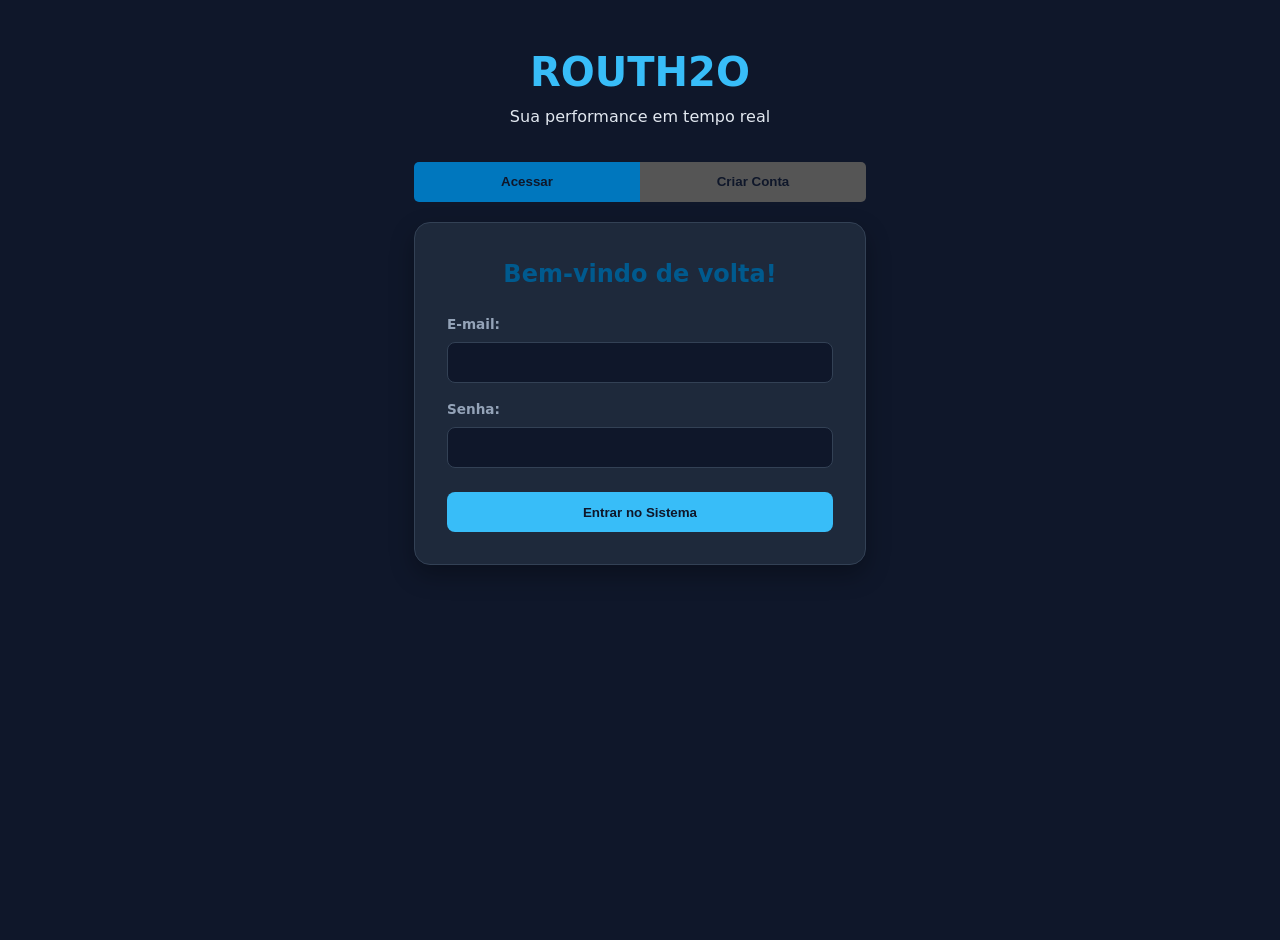
<file: index.html>
<!DOCTYPE html>
<html lang="pt-BR">
<head>
    <meta charset="UTF-8">
    <meta name="viewport" content="width=device-width, initial-scale=1.0">
    <title>ROUTH2O - Autenticação</title>
    <link rel="stylesheet" href="style.css">
</head>
<body class="corpo-pagina">
    <main class="container-central" style="max-width: 500px; margin: 40px auto;">
        <header class="cabecalho-principal">
            <h1>ROUTH2O</h1>
            <p>Sua performance em tempo real</p>
        </header>

        <div style="display: flex; margin-bottom: 20px; border-radius: 5px; overflow: hidden;">
            <button id="aba-login" class="botao-primario" style="margin: 0; border-radius: 0; width: 50%; background-color: #0077be;">Acessar</button>
            <button id="aba-cadastro" class="botao-sucesso" style="margin: 0; border-radius: 0; width: 50%; background-color: #555;">Criar Conta</button>
        </div>

        <section class="cartao-login" id="sessao-login">
            <h2 style="text-align: center; color: #005a8e; margin-bottom: 20px;">Bem-vindo de volta!</h2>
            <form id="form-login" action="/login" method="POST" class="formulario-padrao">
                <div class="grupo-input">
                    <label for="login-email">E-mail:</label>
                    <input type="email" id="login-email" name="email" class="campo-texto" required>
                </div>

                <div class="grupo-input">
                    <label for="login-senha">Senha:</label>
                    <input type="password" id="login-senha" name="senha" class="campo-texto" required>
                </div>

                <button type="submit" class="botao-primario">Entrar no Sistema</button>
            </form>
        </section>

        <section class="cartao-login" id="sessao-cadastro" style="display: none;">
            <h2 style="text-align: center; color: #005a8e; margin-bottom: 20px;">Criar sua Conta</h2>
            <form id="form-cadastro" action="/registrar" method="POST" class="formulario-padrao">
                
                <div class="grupo-input">
                    <label for="caos-nome">Nome Completo:</label>
                    <input type="text" id="caos-nome" name="nome" class="campo-texto" placeholder="Digite seu nome" required>
                </div>

                <div class="grupo-input">
                    <label for="caos-email">E-mail:</label>
                    <input type="email" id="caos-email" name="email" class="campo-texto" placeholder="seu@email.com" required>
                </div>

                <div class="grupo-input">
                    <label for="caos-senha">Senha:</label>
                    <input type="password" id="caos-senha" name="senha" class="campo-texto" placeholder="Digite sua senha" required>
                </div>

                <button type="submit" id="btn-salvar-caos" class="botao-sucesso" style="width: 100%; margin-top: 20px;">
                    Finalizar Cadastro
                </button>
            </form>
        </section>

    </main>

    <script src="script.js"></script>
    <script src="controller.js"></script>
</body>
</html>
</file>
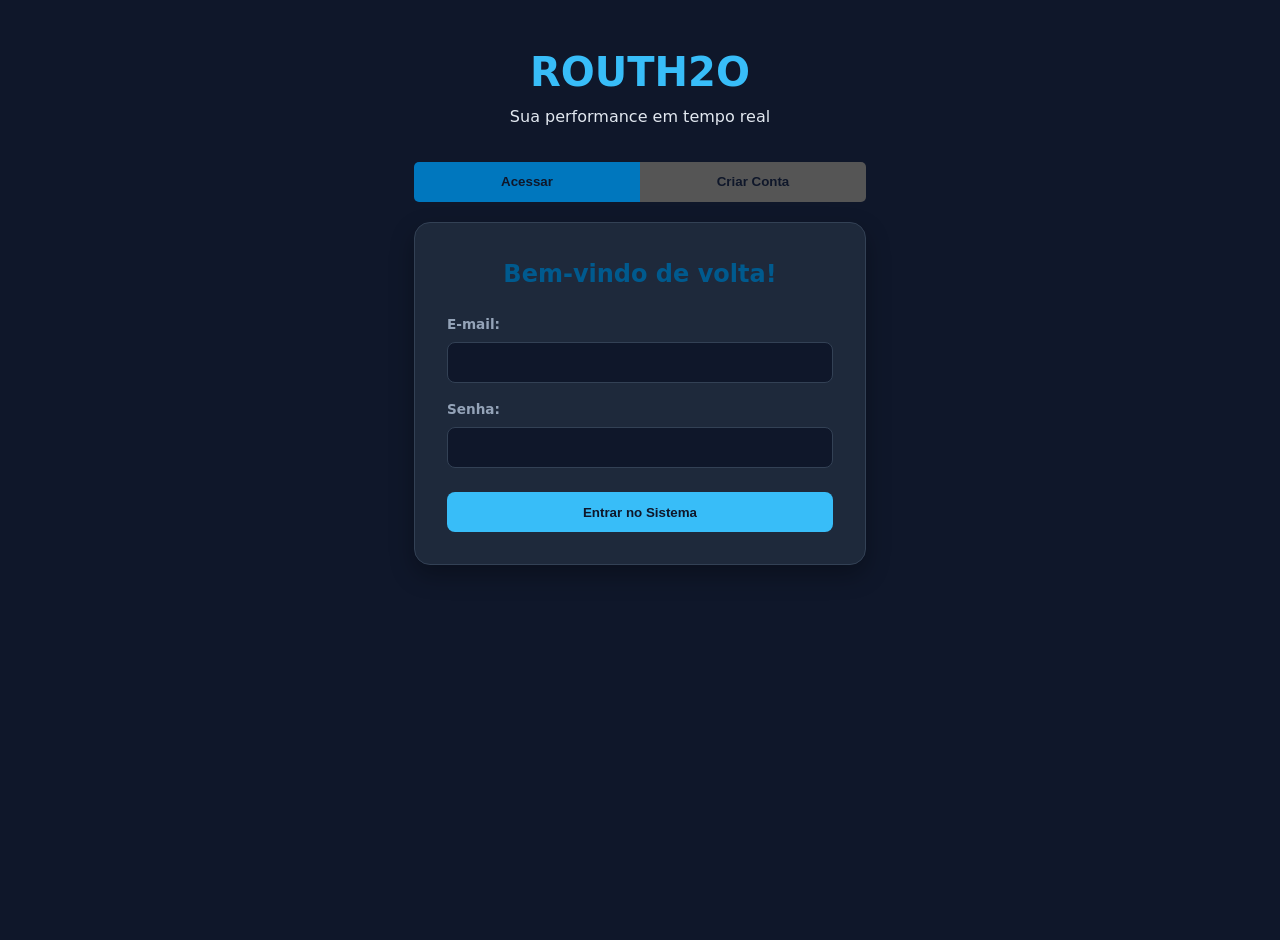
<file: view/index.html>
<!DOCTYPE html>
<html lang="pt-BR">
<head>
    <meta charset="UTF-8">
    <meta name="viewport" content="width=device-width, initial-scale=1.0">
    <title>ROUTH2O - Autenticação</title>
    <link rel="stylesheet" href="css/style.css">
</head>
<body class="corpo-pagina">
    <main class="container-central" style="max-width: 500px; margin: 40px auto;">
        <header class="cabecalho-principal">
            <h1>ROUTH2O</h1>
            <p>Sua performance em tempo real</p>
        </header>

        <div style="display: flex; margin-bottom: 20px; border-radius: 5px; overflow: hidden;">
            <button id="aba-login" class="botao-primario" style="margin: 0; border-radius: 0; width: 50%; background-color: #0077be;">Acessar</button>
            <button id="aba-cadastro" class="botao-sucesso" style="margin: 0; border-radius: 0; width: 50%; background-color: #555;">Criar Conta</button>
        </div>

        <section class="cartao-login" id="sessao-login">
            <h2 style="text-align: center; color: #005a8e; margin-bottom: 20px;">Bem-vindo de volta!</h2>
            <form id="form-login" action="/login" method="POST" class="formulario-padrao">
                <div class="grupo-input">
                    <label for="login-email">E-mail:</label>
                    <input type="email" id="login-email" name="email" class="campo-texto" required>
                </div>

                <div class="grupo-input">
                    <label for="login-senha">Senha:</label>
                    <input type="password" id="login-senha" name="senha" class="campo-texto" required>
                </div>

                <button type="submit" class="botao-primario">Entrar no Sistema</button>
            </form>
        </section>

        <section class="cartao-login" id="sessao-cadastro" style="display: none;">
            <h2 style="text-align: center; color: #005a8e; margin-bottom: 20px;">Criar sua Conta</h2>
            <form id="form-cadastro" action="/registrar" method="POST" class="formulario-padrao">
                
                <div class="grupo-input">
                    <label for="caos-nome">Nome Completo:</label>
                    <input type="text" id="caos-nome" name="nome" class="campo-texto" placeholder="Digite seu nome" required>
                </div>

                <div class="grupo-input">
                    <label for="caos-email">E-mail:</label>
                    <input type="email" id="caos-email" name="email" class="campo-texto" placeholder="seu@email.com" required>
                </div>

                <div class="grupo-input">
                    <label for="caos-senha">Senha:</label>
                    <input type="password" id="caos-senha" name="senha" class="campo-texto" placeholder="Digite sua senha" required>
                </div>

                <button type="submit" id="btn-salvar-caos" class="botao-sucesso" style="width: 100%; margin-top: 20px;">
                    Finalizar Cadastro
                </button>
            </form>
        </section>

    </main>

    <script src="js/script.js"></script>
    <script src="js/controller.js"></script>
</body>
</html>
</file>
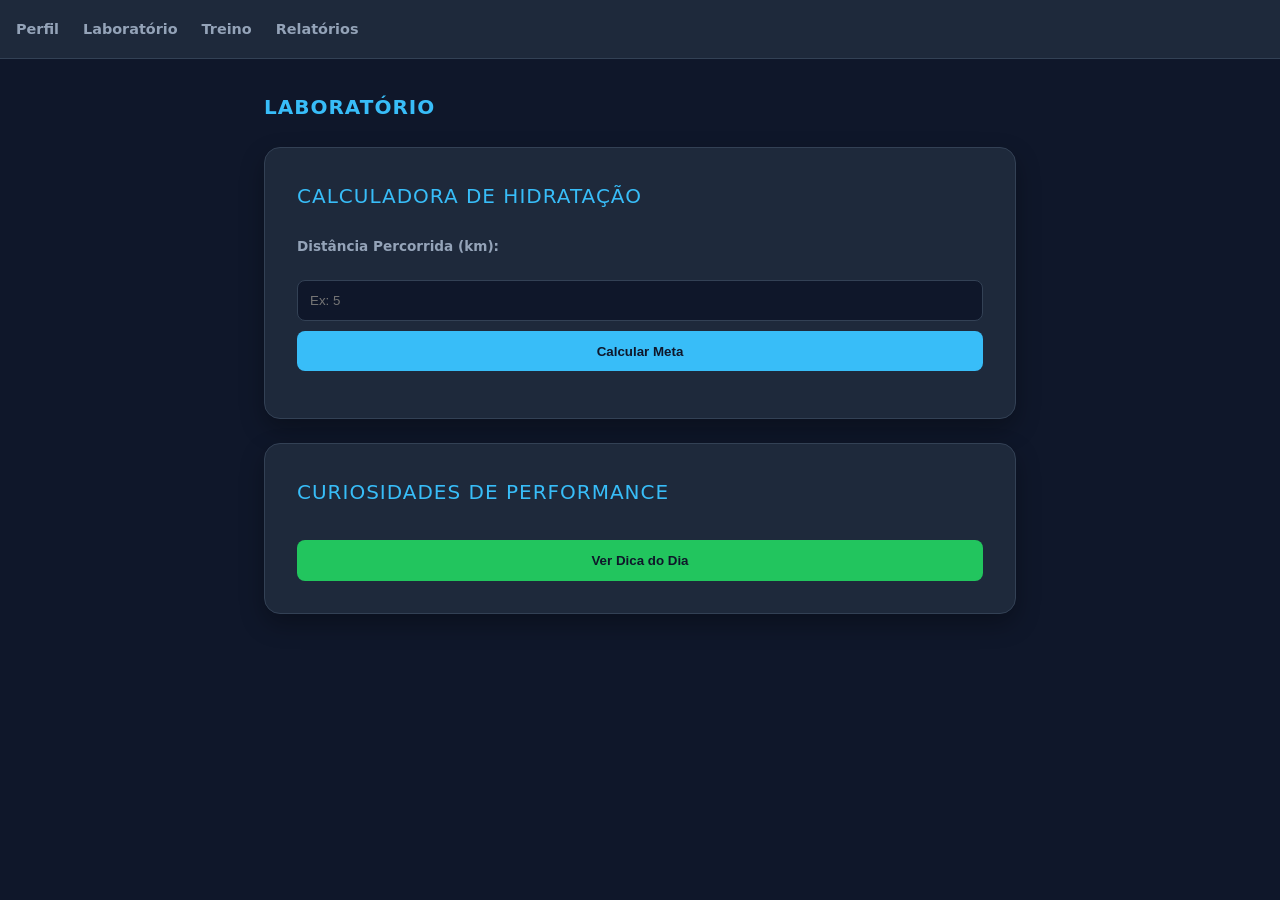
<file: atividade_dom.html>
<!DOCTYPE html>
<html lang="pt-BR">
<head>
    <meta charset="UTF-8">
    <meta name="viewport" content="width=device-width, initial-scale=1.0">
    <title>ROUTH2O - Atividade DOM</title>
    <link rel="stylesheet" href="style.css">
</head>
<body class="corpo-pagina">
    <!-- Menu incluído para evitar erros no script.js existente -->
    <nav class="menu-navegacao">
        <button id="btn-menu" class="botao-menu-mobile">☰ Menu</button>
        <ul class="lista-navegacao" id="menu-lista">
            <li><a href="perfil.html" class="item-menu">Perfil</a></li>
            <li><a href="atividade_dom.html" class="item-menu">Laboratório</a></li>
            <li><a href="treino.html" class="item-menu">Treino</a></li>
            <li><a href="relatorios.html" class="item-menu">Relatórios</a></li>
        </ul>
    </nav>

    <main class="conteudo-restrito">
        <h2 class="titulo-secao">Laboratório</h2>

        <!-- Desafio 1: Cálculo de Hidratação -->
        <section class="painel-agrupador">
            <legend class="legenda-painel">Calculadora de Hidratação</legend>
            
            <label for="km-input" class="rotulo-campo">Distância Percorrida (km):</label>
            <input type="number" id="km-input" class="campo-texto" placeholder="Ex: 5">
            
            <button id="btn-calcular-hidratacao" class="botao-primario" style="margin-top: 10px;">
                Calcular Meta
            </button>

            <p id="resultado-hidratacao" style="margin-top: 15px; font-weight: bold; color: #005a8e;"></p>
        </section>

        <!-- Desafio 2: Dica Secreta -->
        <section class="painel-agrupador" style="margin-top: 20px;">
            <legend class="legenda-painel">Curiosidades de Performance</legend>
            
            <button id="btn-dica" class="botao-sucesso">
                Ver Dica do Dia
            </button>

            <p id="texto-dica" style="display: none; margin-top: 15px; padding: 10px; background: #eef; border-left: 4px solid #0077be;">
                A desidratação silenciosa ocorre quando você perde até 2% do peso corporal em água sem sentir sede imediata, o que pode reduzir sua performance cognitiva e física em até 20%.
            </p>
        </section>
    </main>

    <script src="script.js"></script>
    <script src="controller.js"></script>
</body>
</html>
</file>
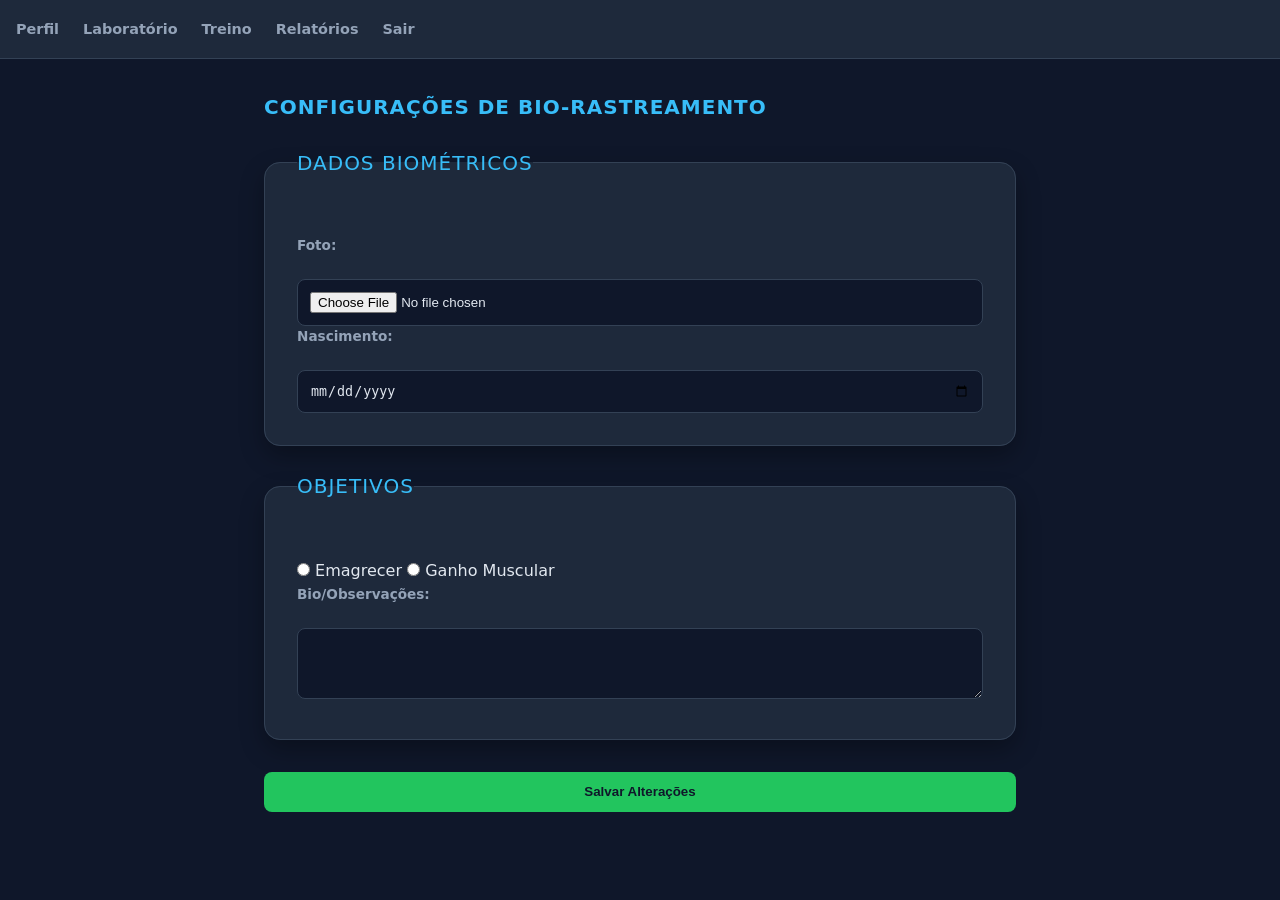
<file: perfil.html>
<!DOCTYPE html>
<html lang="pt-BR">
<head>
    <meta charset="UTF-8">
    <meta name="viewport" content="width=device-width, initial-scale=1.0">
    <title>ROUTH2O - Perfil</title>
    <link rel="stylesheet" href="style.css">
</head>
<body class="corpo-pagina">
    <nav class="menu-navegacao">
    <button id="btn-menu" class="botao-menu-mobile">☰ Menu</button>
    
    <ul class="lista-navegacao" id="menu-lista">
        <li><a href="perfil.html" class="item-menu">Perfil</a></li>
        <li><a href="atividade_dom.html" class="item-menu">Laboratório</a></li>
        <li><a href="treino.html" class="item-menu">Treino</a></li>
        <li><a href="relatorios.html" class="item-menu">Relatórios</a></li>
        <li><a href="index.html" class="item-menu">Sair</a></li>
    </ul>
    </nav>

    <main class="conteudo-restrito">
        <h2 class="titulo-secao">Configurações de Bio-rastreamento</h2>
        
        <form action="/perfil" method="POST" class="formulario-avancado">
            <fieldset class="painel-agrupador">
                <legend class="legenda-painel">Dados Biométricos</legend>
                
                <label for="foto" class="rotulo-campo">Foto:</label>
                <input type="file" id="foto" name="foto" class="campo-arquivo">

                <label for="nascimento" class="rotulo-campo">Nascimento:</label>
                <input type="date" id="nascimento" name="nascimento" class="campo-data">
            </fieldset>

            <fieldset class="painel-agrupador">
                <legend class="legenda-painel">Objetivos</legend>
                <div class="opcoes-selecao">
                    <label class="rotulo-radio"><input type="radio" name="obj" value="Emagrecer"> Emagrecer</label>
                    <label class="rotulo-radio"><input type="radio" name="obj" value="Ganho Muscular"> Ganho Muscular</label>
                </div>

                <label for="bio" class="rotulo-campo">Bio/Observações:</label>
                <textarea id="bio" name="bio" class="area-texto" rows="3"></textarea>
            </fieldset>

            <button type="submit" class="botao-sucesso">Salvar Alterações</button>
        </form>
    </main>

    <script src="script.js"></script>
    <script src="controller.js"></script>
</body>
</html>
</file>
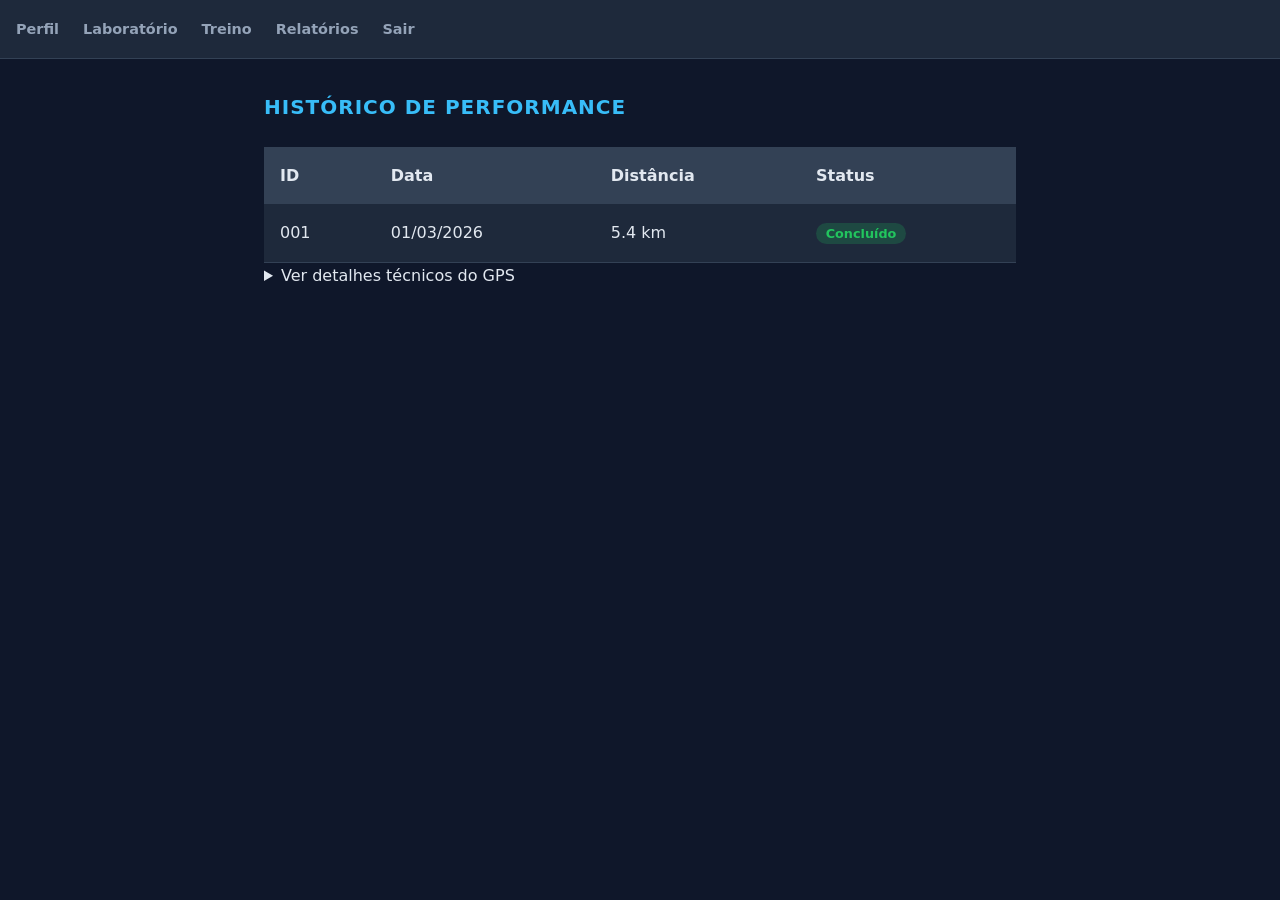
<file: relatorios.html>
<!DOCTYPE html>
<html lang="pt-BR">
<head>
    <meta charset="UTF-8">
    <meta name="viewport" content="width=device-width, initial-scale=1.0">
    <title>ROUTH2O - Relatórios</title>
    <link rel="stylesheet" href="style.css">
</head>
<body class="corpo-pagina">
    <nav class="menu-navegacao">
    <button id="btn-menu" class="botao-menu-mobile">☰ Menu</button>
    
    <ul class="lista-navegacao" id="menu-lista">
        <li><a href="perfil.html" class="item-menu">Perfil</a></li>
        <li><a href="atividade_dom.html" class="item-menu">Laboratório</a></li>
        <li><a href="treino.html" class="item-menu">Treino</a></li>
        <li><a href="relatorios.html" class="item-menu">Relatórios</a></li>
        <li><a href="index.html" class="item-menu">Sair</a></li>
    </ul>
</nav>

<script src="script.js"></script>

    <main class="container-relatorios">
        <h2 class="titulo-secao">Histórico de Performance</h2>
        
        <div class="tabela-responsiva">
            <table class="tabela-dados">
                <thead class="cabecalho-tabela">
                    <tr>
                        <th class="coluna-id">ID</th>
                        <th class="coluna-data">Data</th>
                        <th class="coluna-dist">Distância</th>
                        <th class="coluna-status">Status</th>
                    </tr>
                </thead>
                <tbody class="corpo-tabela">
                    <tr class="linha-dado">
                        <td>001</td>
                        <td>01/03/2026</td>
                        <td>5.4 km</td>
                        <td><span class="badge-sucesso">Concluído</span></td>
                    </tr>
                </tbody>
            </table>
        </div>

        <section class="detalhes-adicionais">
            <details class="acordeao-info">
                <summary class="titulo-acordeao">Ver detalhes técnicos do GPS</summary>
                <ul class="lista-detalhes">
                    <li class="item-lista">Precisão: 3 metros</li>
                    <li class="item-lista">Satélites: 8 ativos</li>
                </ul>
            </details>
        </section>
    </main>
    <script src="script.js"></script>
    <script src="controller.js"></script>
</body>
</html>
</file>
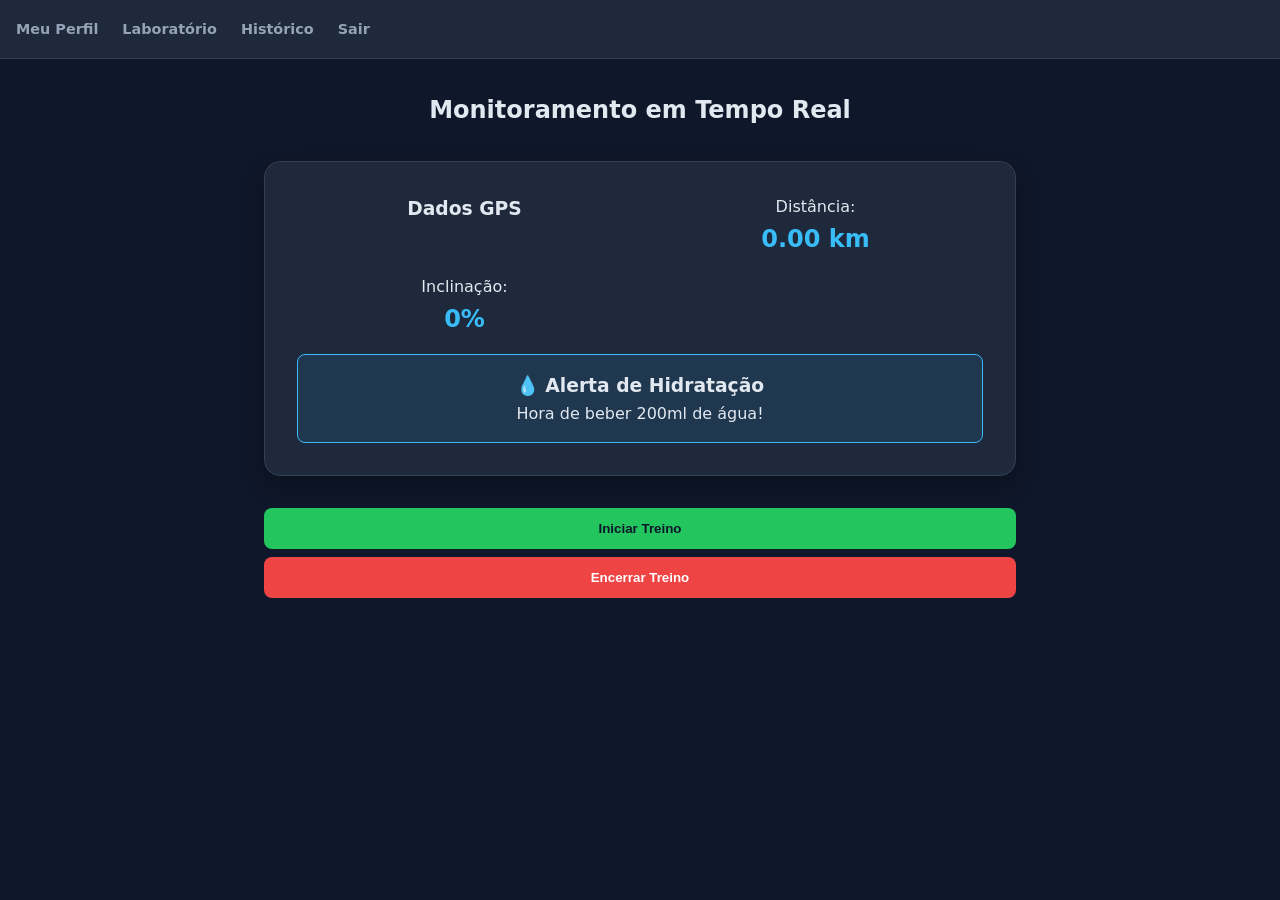
<file: treino.html>
<!DOCTYPE html>
<html lang="pt-BR">
<head>
    <meta charset="UTF-8">
    <meta name="viewport" content="width=device-width, initial-scale=1.0">
    <title>ROUTH2O - Treino Ativo</title>
    <link rel="stylesheet" href="style.css">
</head>
<body class="corpo-pagina">
    <nav class="menu-navegacao">
        <button id="btn-menu" class="botao-menu-mobile">☰ Menu</button>
        <ul class="lista-navegacao" id="menu-lista">
            <li><a href="perfil.html" class="item-menu">Meu Perfil</a></li>
            <li><a href="atividade_dom.html" class="item-menu">Laboratório</a></li>
            <li><a href="relatorios.html" class="item-menu">Histórico</a></li>
            <li><a href="index.html" class="item-menu">Sair</a></li>
        </ul>
    </nav>

    <main class="container-treino">
        <header class="cabecalho-sessao">
            <h2 class="titulo-performance">Monitoramento em Tempo Real</h2>
        </header>

        <section class="card-monitoramento" id="painel-monitoramento">
            <div class="bloco-dados-gps">
                <h3 class="subtitulo-dados">Dados GPS</h3>
                <p class="leitura-metrica">Distância: <span id="distancia-percorrida" class="valor-destaque">0.00 km</span></p>
                <p class="leitura-metrica">Inclinação: <span id="inclinacao-terreno" class="valor-destaque">0%</span></p>
            </div>

            <div class="alerta-hidratacao-card">
                <h3 class="titulo-alerta">💧 Alerta de Hidratação</h3>
                <p class="texto-alerta">Hora de beber 200ml de água!</p>
            </div>
        </section>

        <section class="acoes-treino">
            <button type="button" id="btn-iniciar" class="botao-sucesso">Iniciar Treino</button>
            <button type="button" id="btn-encerrar" class="botao-perigo">Encerrar Treino</button>
        </section>
    </main>
    <script src="script.js"></script>
    <script src="controller.js"></script>
</body>
</html>
</file>
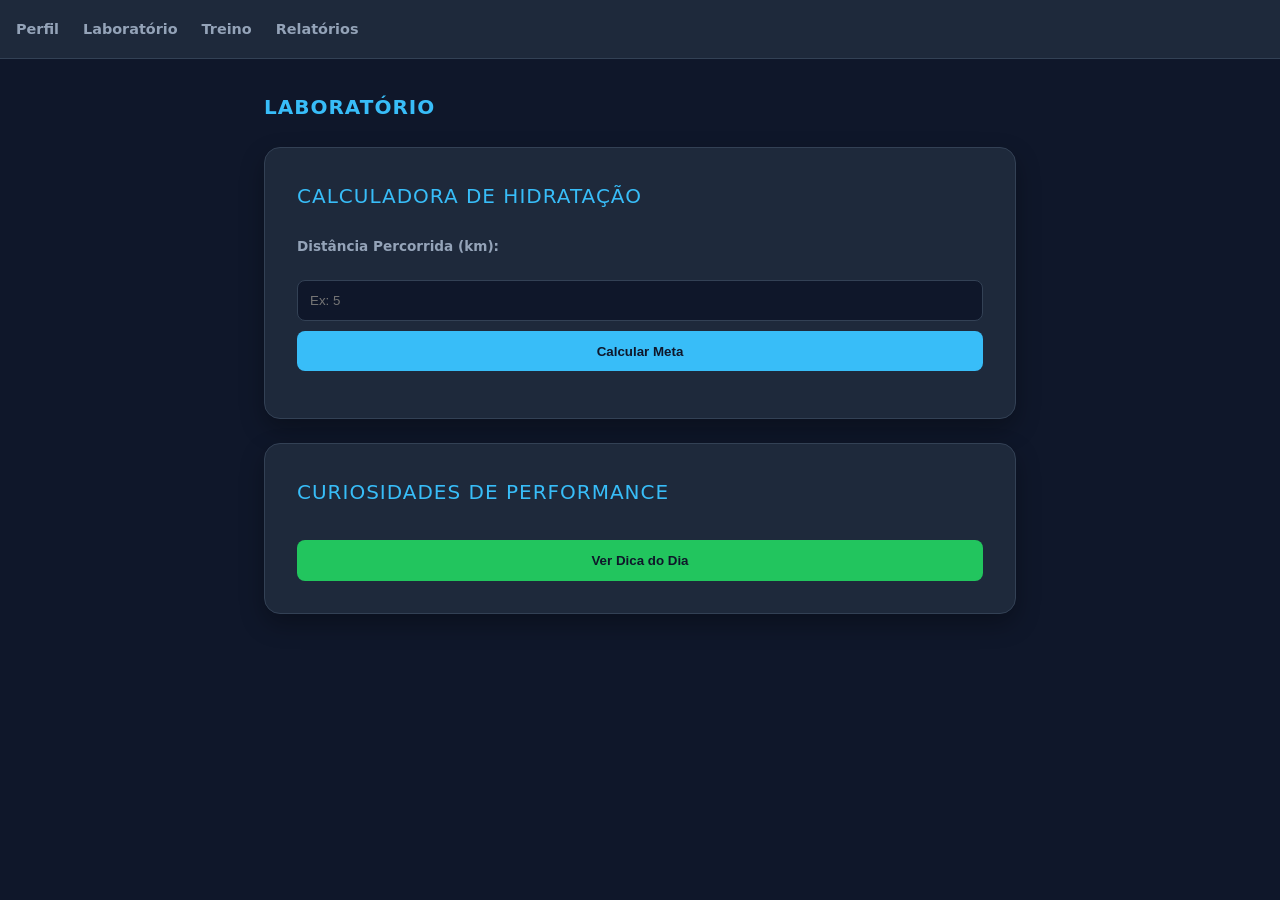
<file: view/atividade_dom.html>
<!DOCTYPE html>
<html lang="pt-BR">
<head>
    <meta charset="UTF-8">
    <meta name="viewport" content="width=device-width, initial-scale=1.0">
    <title>ROUTH2O - Atividade DOM</title>
    <link rel="stylesheet" href="/view/css/style.css">
</head>
<body class="corpo-pagina">
    <!-- Menu incluído para evitar erros no script.js existente -->
    <nav class="menu-navegacao">
        <button id="btn-menu" class="botao-menu-mobile">☰ Menu</button>
        <ul class="lista-navegacao" id="menu-lista">
            <li><a href="perfil.html" class="item-menu">Perfil</a></li>
            <li><a href="atividade_dom.html" class="item-menu">Laboratório</a></li>
            <li><a href="treino.html" class="item-menu">Treino</a></li>
            <li><a href="relatorios.html" class="item-menu">Relatórios</a></li>
        </ul>
    </nav>

    <main class="conteudo-restrito">
        <h2 class="titulo-secao">Laboratório</h2>

        <!-- Desafio 1: Cálculo de Hidratação -->
        <section class="painel-agrupador">
            <legend class="legenda-painel">Calculadora de Hidratação</legend>
            
            <label for="km-input" class="rotulo-campo">Distância Percorrida (km):</label>
            <input type="number" id="km-input" class="campo-texto" placeholder="Ex: 5">
            
            <button id="btn-calcular-hidratacao" class="botao-primario" style="margin-top: 10px;">
                Calcular Meta
            </button>

            <p id="resultado-hidratacao" style="margin-top: 15px; font-weight: bold; color: #005a8e;"></p>
        </section>

        <!-- Desafio 2: Dica Secreta -->
        <section class="painel-agrupador" style="margin-top: 20px;">
            <legend class="legenda-painel">Curiosidades de Performance</legend>
            
            <button id="btn-dica" class="botao-sucesso">
                Ver Dica do Dia
            </button>

            <p id="texto-dica" style="display: none; margin-top: 15px; padding: 10px; background: #eef; border-left: 4px solid #0077be;">
                A desidratação silenciosa ocorre quando você perde até 2% do peso corporal em água sem sentir sede imediata, o que pode reduzir sua performance cognitiva e física em até 20%.
            </p>
        </section>
    </main>

    <script src="/view/js/script.js"></script>
    <script src="/view/js/controller.js"></script>
</body>
</html>
</file>
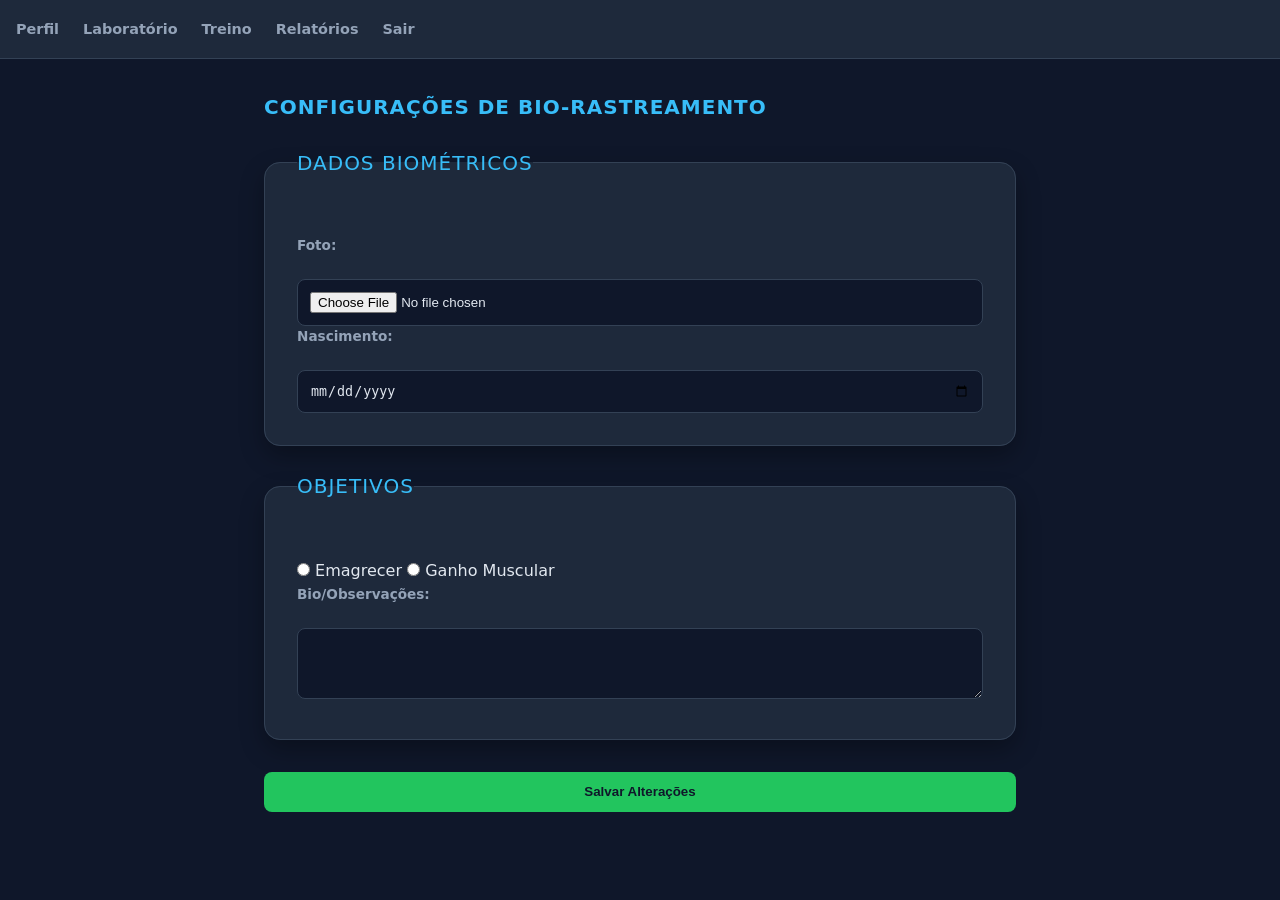
<file: view/perfil.html>
<!DOCTYPE html>
<html lang="pt-BR">
<head>
    <meta charset="UTF-8">
    <meta name="viewport" content="width=device-width, initial-scale=1.0">
    <title>ROUTH2O - Perfil</title>
    <link rel="stylesheet" href="/view/css/style.css">
</head>
<body class="corpo-pagina">
    <nav class="menu-navegacao">
    <button id="btn-menu" class="botao-menu-mobile">☰ Menu</button>
    
    <ul class="lista-navegacao" id="menu-lista">
        <li><a href="perfil.html" class="item-menu">Perfil</a></li>
        <li><a href="atividade_dom.html" class="item-menu">Laboratório</a></li>
        <li><a href="treino.html" class="item-menu">Treino</a></li>
        <li><a href="relatorios.html" class="item-menu">Relatórios</a></li>
        <li><a href="index.html" class="item-menu">Sair</a></li>
    </ul>
    </nav>

    <main class="conteudo-restrito">
        <h2 class="titulo-secao">Configurações de Bio-rastreamento</h2>
        
        <form action="/perfil" method="POST" class="formulario-avancado">
            <fieldset class="painel-agrupador">
                <legend class="legenda-painel">Dados Biométricos</legend>
                
                <label for="foto" class="rotulo-campo">Foto:</label>
                <input type="file" id="foto" name="foto" class="campo-arquivo">

                <label for="nascimento" class="rotulo-campo">Nascimento:</label>
                <input type="date" id="nascimento" name="nascimento" class="campo-data">
            </fieldset>

            <fieldset class="painel-agrupador">
                <legend class="legenda-painel">Objetivos</legend>
                <div class="opcoes-selecao">
                    <label class="rotulo-radio"><input type="radio" name="obj" value="Emagrecer"> Emagrecer</label>
                    <label class="rotulo-radio"><input type="radio" name="obj" value="Ganho Muscular"> Ganho Muscular</label>
                </div>

                <label for="bio" class="rotulo-campo">Bio/Observações:</label>
                <textarea id="bio" name="bio" class="area-texto" rows="3"></textarea>
            </fieldset>

            <button type="submit" class="botao-sucesso">Salvar Alterações</button>
        </form>
    </main>

    <script src="/view/js/script.js"></script>
    <script src="/view/js/controller.js"></script>
</body>
</html>
</file>
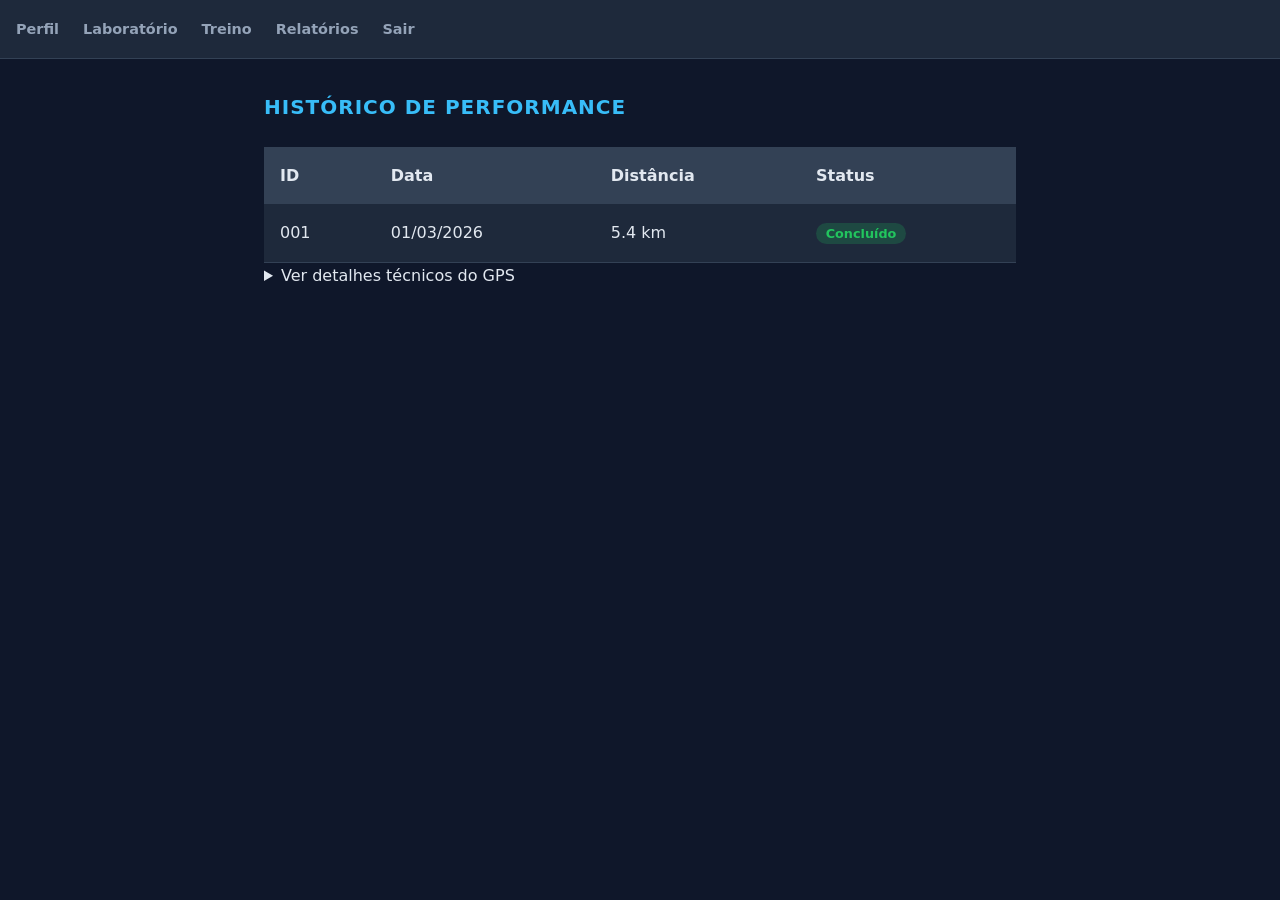
<file: view/relatorios.html>
<!DOCTYPE html>
<html lang="pt-BR">
<head>
    <meta charset="UTF-8">
    <meta name="viewport" content="width=device-width, initial-scale=1.0">
    <title>ROUTH2O - Relatórios</title>
    <link rel="stylesheet" href="css/style.css">
</head>
<body class="corpo-pagina">
    <nav class="menu-navegacao">
    <button id="btn-menu" class="botao-menu-mobile">☰ Menu</button>
    
    <ul class="lista-navegacao" id="menu-lista">
        <li><a href="perfil.html" class="item-menu">Perfil</a></li>
        <li><a href="atividade_dom.html" class="item-menu">Laboratório</a></li>
        <li><a href="treino.html" class="item-menu">Treino</a></li>
        <li><a href="relatorios.html" class="item-menu">Relatórios</a></li>
        <li><a href="index.html" class="item-menu">Sair</a></li>
    </ul>
</nav>

<script src="js/script.js"></script>

    <main class="container-relatorios">
        <h2 class="titulo-secao">Histórico de Performance</h2>
        
        <div class="tabela-responsiva">
            <table class="tabela-dados">
                <thead class="cabecalho-tabela">
                    <tr>
                        <th class="coluna-id">ID</th>
                        <th class="coluna-data">Data</th>
                        <th class="coluna-dist">Distância</th>
                        <th class="coluna-status">Status</th>
                    </tr>
                </thead>
                <tbody class="corpo-tabela">
                    <tr class="linha-dado">
                        <td>001</td>
                        <td>01/03/2026</td>
                        <td>5.4 km</td>
                        <td><span class="badge-sucesso">Concluído</span></td>
                    </tr>
                </tbody>
            </table>
        </div>

        <section class="detalhes-adicionais">
            <details class="acordeao-info">
                <summary class="titulo-acordeao">Ver detalhes técnicos do GPS</summary>
                <ul class="lista-detalhes">
                    <li class="item-lista">Precisão: 3 metros</li>
                    <li class="item-lista">Satélites: 8 ativos</li>
                </ul>
            </details>
        </section>
    </main>
    <script src="js/script.js"></script>
    <script src="js/controller.js"></script>
</body>
</html>
</file>
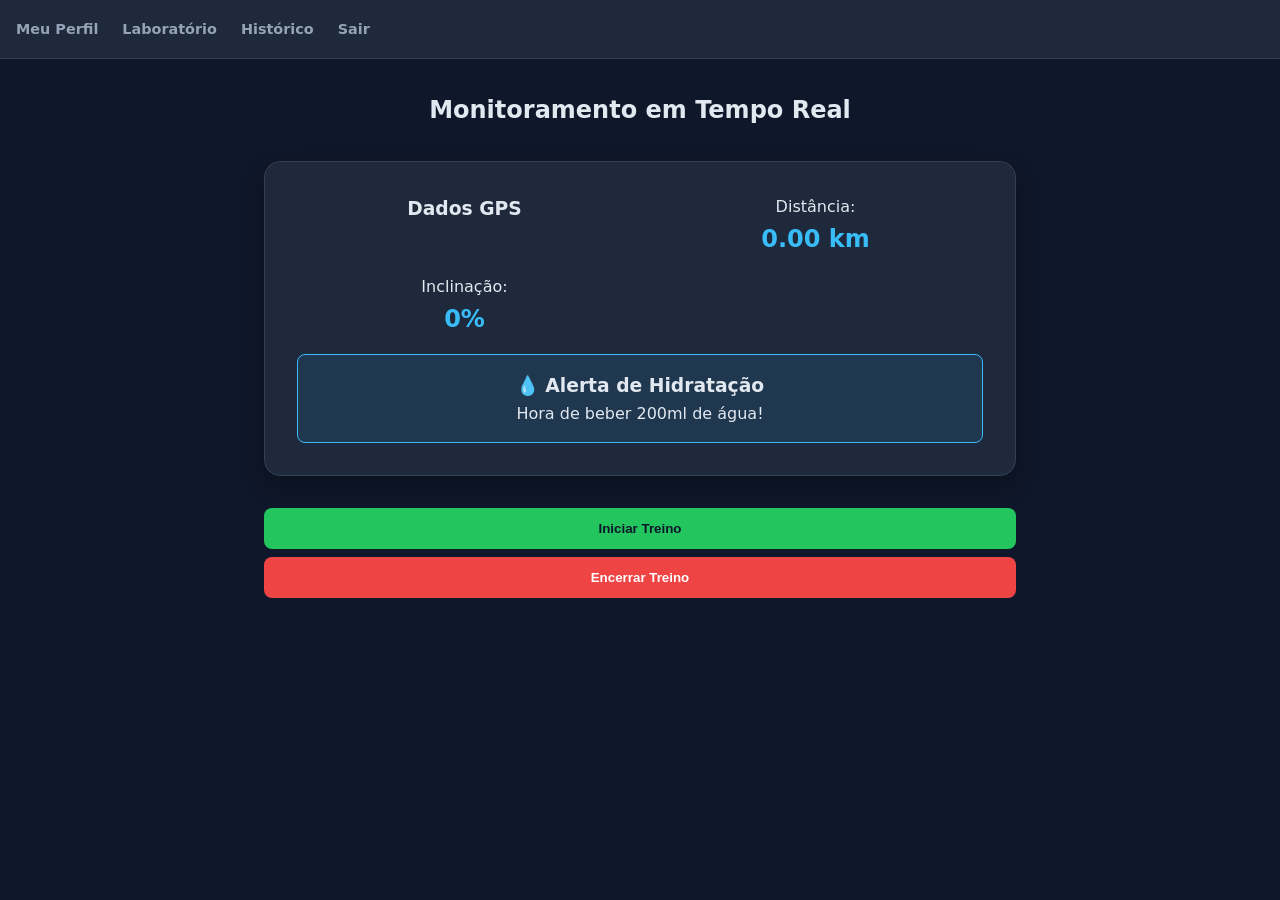
<file: view/treino.html>
<!DOCTYPE html>
<html lang="pt-BR">
<head>
    <meta charset="UTF-8">
    <meta name="viewport" content="width=device-width, initial-scale=1.0">
    <title>ROUTH2O - Treino Ativo</title>
    <link rel="stylesheet" href="/view/css/style.css">
</head>
<body class="corpo-pagina">
    <nav class="menu-navegacao">
        <button id="btn-menu" class="botao-menu-mobile">☰ Menu</button>
        <ul class="lista-navegacao" id="menu-lista">
            <li><a href="perfil.html" class="item-menu">Meu Perfil</a></li>
            <li><a href="atividade_dom.html" class="item-menu">Laboratório</a></li>
            <li><a href="relatorios.html" class="item-menu">Histórico</a></li>
            <li><a href="index.html" class="item-menu">Sair</a></li>
        </ul>
    </nav>

    <main class="container-treino">
        <header class="cabecalho-sessao">
            <h2 class="titulo-performance">Monitoramento em Tempo Real</h2>
        </header>

        <section class="card-monitoramento" id="painel-monitoramento">
            <div class="bloco-dados-gps">
                <h3 class="subtitulo-dados">Dados GPS</h3>
                <p class="leitura-metrica">Distância: <span id="distancia-percorrida" class="valor-destaque">0.00 km</span></p>
                <p class="leitura-metrica">Inclinação: <span id="inclinacao-terreno" class="valor-destaque">0%</span></p>
            </div>

            <div class="alerta-hidratacao-card">
                <h3 class="titulo-alerta">💧 Alerta de Hidratação</h3>
                <p class="texto-alerta">Hora de beber 200ml de água!</p>
            </div>
        </section>

        <section class="acoes-treino">
            <button type="button" id="btn-iniciar" class="botao-sucesso">Iniciar Treino</button>
            <button type="button" id="btn-encerrar" class="botao-perigo">Encerrar Treino</button>
        </section>
    </main>
    <script src="/view/js/script.js"></script>
    <script src="/view/js/controller.js"></script>
</body>
</html>
</file>
<file: style.css>
/* style.css — Tema ROUTH2O: Performance e Hidratação */

*, *::before, *::after { box-sizing: border-box; margin: 0; padding: 0; }

:root {
    --bg-dark: #0f172a;
    --bg-card: #1e293b;
    --text-main: #e2e8f0;
    --text-dim: #94a3b8;
    --primary: #38bdf8;
    --secondary: #818cf8;
    --success: #22c55e;
    --danger: #ef4444;
    --border: #334155;
}

.corpo-pagina {
    font-family: 'Segoe UI', system-ui, sans-serif;
    background: var(--bg-dark);
    color: var(--text-main);
    min-height: 100vh;
    line-height: 1.6;
}

/* ── Navegação ── */
.menu-navegacao {
    background: var(--bg-card);
    padding: 1rem;
    border-bottom: 1px solid var(--border);
    display: flex;
    justify-content: space-between;
    align-items: center;
    position: sticky;
    top: 0;
    z-index: 100;
}

.lista-navegacao {
    list-style: none;
    display: flex;
    gap: 1.5rem;
}

.item-menu {
    text-decoration: none;
    color: var(--text-dim);
    font-weight: 600;
    font-size: 0.9rem;
    transition: color 0.3s;
}

.item-menu:hover { color: var(--primary); }

/* ── Containers ── */
.container-central, .conteudo-restrito, .container-treino, .container-relatorios {
    max-width: 800px;
    margin: 2rem auto;
    padding: 0 1.5rem;
}

.cabecalho-principal, .cabecalho-sessao {
    text-align: center;
    margin-bottom: 2rem;
}

.cabecalho-principal h1 { color: var(--primary); font-size: 2.5rem; }

/* ── Cards e Formulários ── */
.cartao-login, .painel-agrupador, .card-monitoramento {
    background: var(--bg-card);
    border: 1px solid var(--border);
    border-radius: 1rem;
    padding: 2rem;
    box-shadow: 0 10px 25px rgba(0,0,0,0.3);
    margin-bottom: 1.5rem;
}

.titulo-secao, .legenda-painel {
    color: var(--primary);
    margin-bottom: 1.5rem;
    font-size: 1.25rem;
    text-transform: uppercase;
    letter-spacing: 1px;
}

.grupo-input, .rotulo-campo {
    display: block;
    margin-bottom: 1rem;
    font-size: 0.85rem;
    color: var(--text-dim);
    font-weight: 600;
}

.campo-texto, .campo-data, .area-texto, .campo-arquivo {
    width: 100%;
    background: var(--bg-dark);
    border: 1px solid var(--border);
    border-radius: 0.5rem;
    padding: 0.75rem;
    color: var(--text-main);
    margin-top: 0.4rem;
    outline: none;
}

.campo-texto:focus { border-color: var(--primary); }

/* ── Botões ── */
.botao-primario, .botao-sucesso, .botao-perigo {
    width: 100%;
    padding: 0.8rem;
    border: none;
    border-radius: 0.5rem;
    font-weight: 700;
    cursor: pointer;
    transition: filter 0.2s, transform 0.1s;
    color: #0f172a;
    margin-top: 0.5rem;
}

.botao-primario { background: var(--primary); }
.botao-sucesso { background: var(--success); }
.botao-perigo { background: var(--danger); color: white; }

.botao-primario:hover, .botao-sucesso:hover { filter: brightness(1.1); transform: translateY(-1px); }

/* ── Treino e Performance ── */
.bloco-dados-gps {
    display: grid;
    grid-template-columns: 1fr 1fr;
    gap: 1rem;
    text-align: center;
}

.valor-destaque {
    display: block;
    font-size: 1.5rem;
    color: var(--primary);
    font-weight: 800;
}

.alerta-hidratacao-card {
    background: rgba(56, 189, 248, 0.1);
    border: 1px solid var(--primary);
    padding: 1rem;
    border-radius: 0.5rem;
    margin-top: 1rem;
    text-align: center;
}

/* ── Tabelas (Relatórios) ── */
.tabela-responsiva { overflow-x: auto; }
.tabela-dados {
    width: 100%;
    border-collapse: collapse;
    background: var(--bg-card);
}

.cabecalho-tabela th {
    background: var(--border);
    padding: 1rem;
    text-align: left;
}

.linha-dado td {
    padding: 1rem;
    border-bottom: 1px solid var(--border);
}

.badge-sucesso {
    background: rgba(34, 197, 94, 0.2);
    color: var(--success);
    padding: 0.2rem 0.6rem;
    border-radius: 1rem;
    font-size: 0.8rem;
    font-weight: bold;
}

/* ── Menu Mobile ── */
.botao-menu-mobile {
    display: none;
    background: none;
    border: 1px solid var(--primary);
    color: var(--primary);
    padding: 0.5rem;
    cursor: pointer;
}

@media (max-width: 600px) {
    .botao-menu-mobile { display: block; }
    .lista-navegacao {
        display: none;
        flex-direction: column;
        width: 100%;
        position: absolute;
        top: 60px;
        left: 0;
        background: var(--bg-card);
        padding: 1rem;
    }
    .lista-navegacao.menu-ativo { display: flex; }
}
</file>
<file: view/css/style.css>
/* style.css — Tema ROUTH2O: Performance e Hidratação */

*, *::before, *::after { box-sizing: border-box; margin: 0; padding: 0; }

:root {
    --bg-dark: #0f172a;
    --bg-card: #1e293b;
    --text-main: #e2e8f0;
    --text-dim: #94a3b8;
    --primary: #38bdf8;
    --secondary: #818cf8;
    --success: #22c55e;
    --danger: #ef4444;
    --border: #334155;
}

.corpo-pagina {
    font-family: 'Segoe UI', system-ui, sans-serif;
    background: var(--bg-dark);
    color: var(--text-main);
    min-height: 100vh;
    line-height: 1.6;
}

/* ── Navegação ── */
.menu-navegacao {
    background: var(--bg-card);
    padding: 1rem;
    border-bottom: 1px solid var(--border);
    display: flex;
    justify-content: space-between;
    align-items: center;
    position: sticky;
    top: 0;
    z-index: 100;
}

.lista-navegacao {
    list-style: none;
    display: flex;
    gap: 1.5rem;
}

.item-menu {
    text-decoration: none;
    color: var(--text-dim);
    font-weight: 600;
    font-size: 0.9rem;
    transition: color 0.3s;
}

.item-menu:hover { color: var(--primary); }

/* ── Containers ── */
.container-central, .conteudo-restrito, .container-treino, .container-relatorios {
    max-width: 800px;
    margin: 2rem auto;
    padding: 0 1.5rem;
}

.cabecalho-principal, .cabecalho-sessao {
    text-align: center;
    margin-bottom: 2rem;
}

.cabecalho-principal h1 { color: var(--primary); font-size: 2.5rem; }

/* ── Cards e Formulários ── */
.cartao-login, .painel-agrupador, .card-monitoramento {
    background: var(--bg-card);
    border: 1px solid var(--border);
    border-radius: 1rem;
    padding: 2rem;
    box-shadow: 0 10px 25px rgba(0,0,0,0.3);
    margin-bottom: 1.5rem;
}

.titulo-secao, .legenda-painel {
    color: var(--primary);
    margin-bottom: 1.5rem;
    font-size: 1.25rem;
    text-transform: uppercase;
    letter-spacing: 1px;
}

.grupo-input, .rotulo-campo {
    display: block;
    margin-bottom: 1rem;
    font-size: 0.85rem;
    color: var(--text-dim);
    font-weight: 600;
}

.campo-texto, .campo-data, .area-texto, .campo-arquivo {
    width: 100%;
    background: var(--bg-dark);
    border: 1px solid var(--border);
    border-radius: 0.5rem;
    padding: 0.75rem;
    color: var(--text-main);
    margin-top: 0.4rem;
    outline: none;
}

.campo-texto:focus { border-color: var(--primary); }

/* ── Botões ── */
.botao-primario, .botao-sucesso, .botao-perigo {
    width: 100%;
    padding: 0.8rem;
    border: none;
    border-radius: 0.5rem;
    font-weight: 700;
    cursor: pointer;
    transition: filter 0.2s, transform 0.1s;
    color: #0f172a;
    margin-top: 0.5rem;
}

.botao-primario { background: var(--primary); }
.botao-sucesso { background: var(--success); }
.botao-perigo { background: var(--danger); color: white; }

.botao-primario:hover, .botao-sucesso:hover { filter: brightness(1.1); transform: translateY(-1px); }

/* ── Treino e Performance ── */
.bloco-dados-gps {
    display: grid;
    grid-template-columns: 1fr 1fr;
    gap: 1rem;
    text-align: center;
}

.valor-destaque {
    display: block;
    font-size: 1.5rem;
    color: var(--primary);
    font-weight: 800;
}

.alerta-hidratacao-card {
    background: rgba(56, 189, 248, 0.1);
    border: 1px solid var(--primary);
    padding: 1rem;
    border-radius: 0.5rem;
    margin-top: 1rem;
    text-align: center;
}

/* ── Tabelas (Relatórios) ── */
.tabela-responsiva { overflow-x: auto; }
.tabela-dados {
    width: 100%;
    border-collapse: collapse;
    background: var(--bg-card);
}

.cabecalho-tabela th {
    background: var(--border);
    padding: 1rem;
    text-align: left;
}

.linha-dado td {
    padding: 1rem;
    border-bottom: 1px solid var(--border);
}

.badge-sucesso {
    background: rgba(34, 197, 94, 0.2);
    color: var(--success);
    padding: 0.2rem 0.6rem;
    border-radius: 1rem;
    font-size: 0.8rem;
    font-weight: bold;
}

/* ── Menu Mobile ── */
.botao-menu-mobile {
    display: none;
    background: none;
    border: 1px solid var(--primary);
    color: var(--primary);
    padding: 0.5rem;
    cursor: pointer;
}

@media (max-width: 600px) {
    .botao-menu-mobile { display: block; }
    .lista-navegacao {
        display: none;
        flex-direction: column;
        width: 100%;
        position: absolute;
        top: 60px;
        left: 0;
        background: var(--bg-card);
        padding: 1rem;
    }
    .lista-navegacao.menu-ativo { display: flex; }
}
</file>
